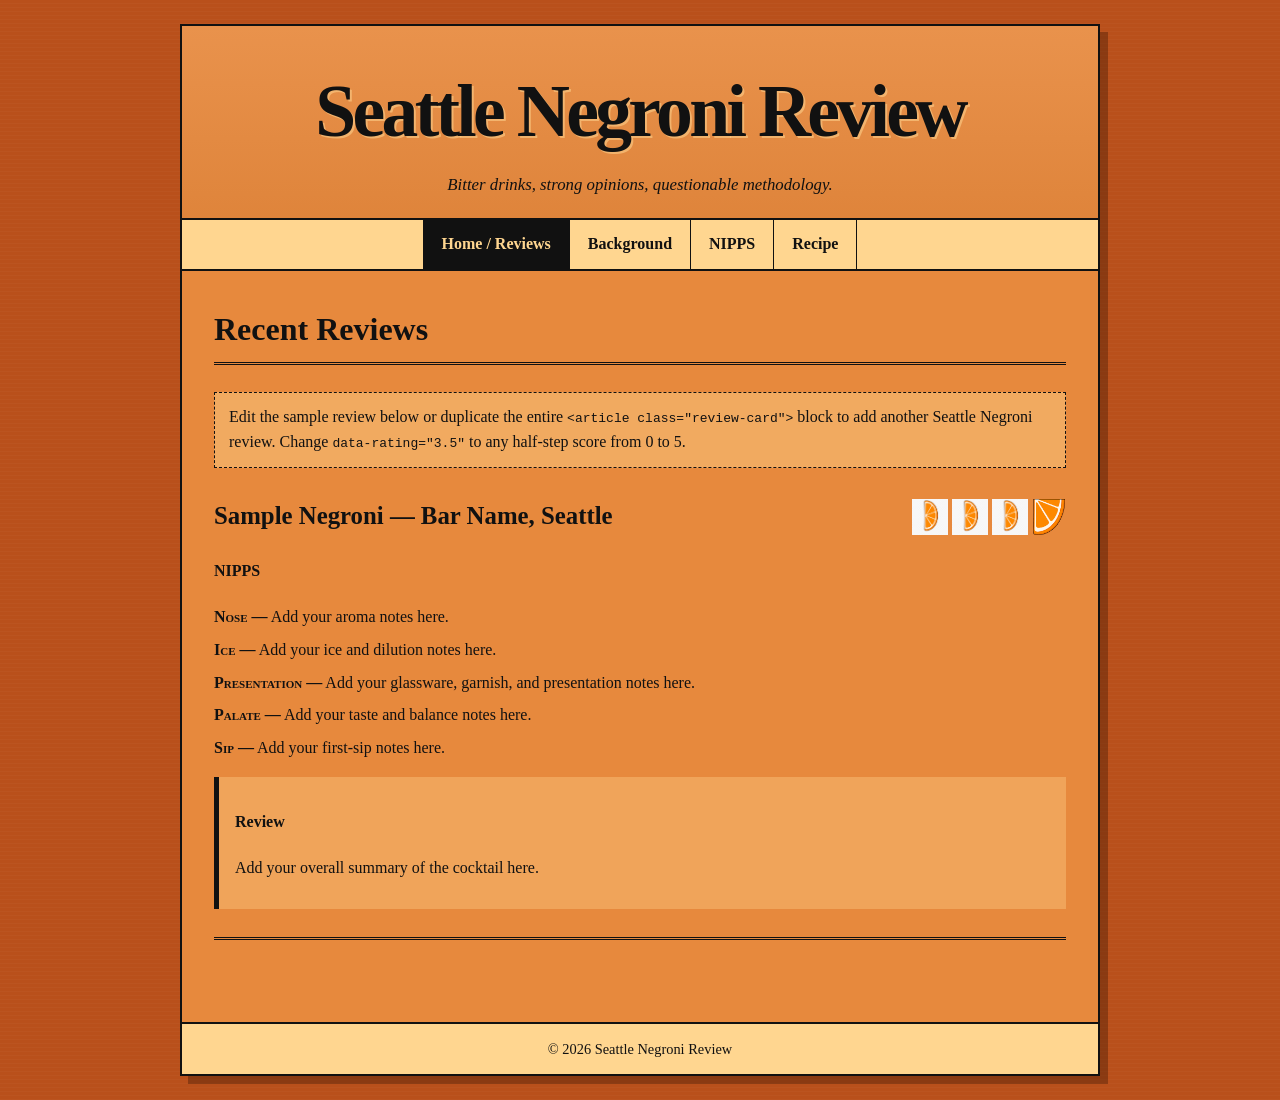
<file: index.html>
<!doctype html>
<html lang="en">
<head>
  <meta charset="utf-8">
  <meta name="viewport" content="width=device-width, initial-scale=1">
  <meta name="description" content="Reviews of Negroni cocktails served around Seattle, Washington.">
  <title>Seattle Negroni Review</title>
  <link rel="stylesheet" href="styles.css">
  <script src="script.js" defer></script>
</head>
<body>
  <a class="skip-link" href="#main-content">Skip to content</a>
  <div class="site-shell">
    <header class="site-header">
      <h1 class="site-title">Seattle Negroni Review</h1>
      <p class="site-tagline">Bitter drinks, strong opinions, questionable methodology.</p>
    </header>
    <nav class="top-nav" aria-label="Primary navigation">
      <a href="index.html" aria-current="page">Home / Reviews</a>
      <a href="background.html">Background</a>
      <a href="nipps.html">NIPPS</a>
      <a href="recipe.html">Recipe</a>
    </nav>

    <main id="main-content">
      <h2 class="page-heading">Recent Reviews</h2>
      <p class="intro-note">Edit the sample review below or duplicate the entire <code>&lt;article class="review-card"&gt;</code> block to add another Seattle Negroni review. Change <code>data-rating="3.5"</code> to any half-step score from 0 to 5.</p>

      <article class="review-card">
        <header class="review-header">
          <h3 class="review-title"><strong>Sample Negroni — Bar Name, Seattle</strong></h3>
          <div class="slice-rating" data-rating="3.5"></div>
        </header>

        <section aria-labelledby="sample-nipps">
          <h4 id="sample-nipps">NIPPS</h4>
          <ul class="nipps-list">
            <li><strong>Nose —</strong> Add your aroma notes here.</li>
            <li><strong>Ice —</strong> Add your ice and dilution notes here.</li>
            <li><strong>Presentation —</strong> Add your glassware, garnish, and presentation notes here.</li>
            <li><strong>Palate —</strong> Add your taste and balance notes here.</li>
            <li><strong>Sip —</strong> Add your first-sip notes here.</li>
          </ul>
        </section>

        <section class="review-summary" aria-labelledby="sample-review">
          <h4 id="sample-review">Review</h4>
          <p>Add your overall summary of the cocktail here.</p>
        </section>
      </article>
    </main>

    <footer class="site-footer">© <span data-current-year></span> Seattle Negroni Review</footer>
  </div>
</body>
</html>
</file>
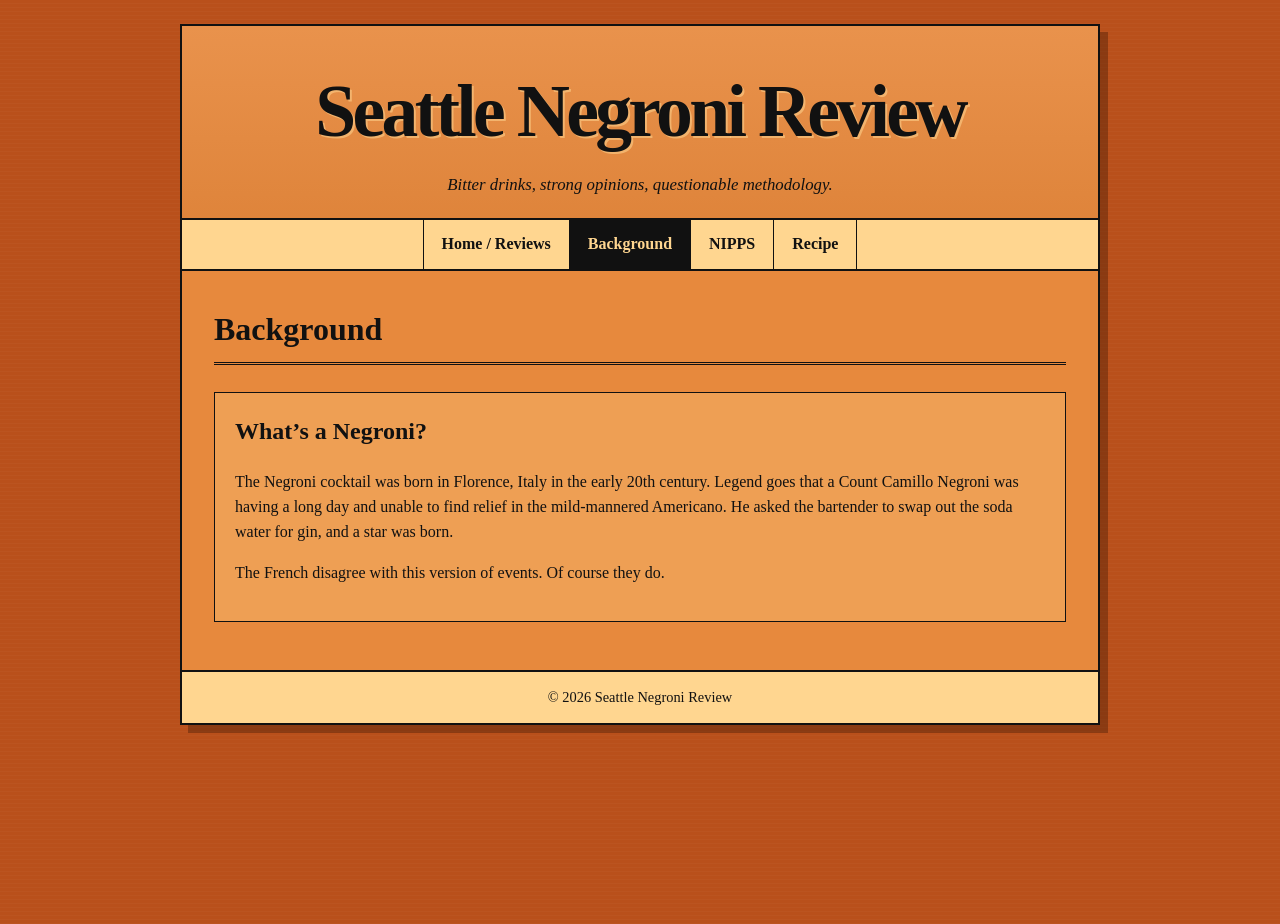
<file: background.html>
<!doctype html>
<html lang="en">
<head>
  <meta charset="utf-8">
  <meta name="viewport" content="width=device-width, initial-scale=1">
  <title>Background | Seattle Negroni Review</title>
  <link rel="stylesheet" href="styles.css">
  <script src="script.js" defer></script>
</head>
<body>
  <a class="skip-link" href="#main-content">Skip to content</a>
  <div class="site-shell">
    <header class="site-header"><h1 class="site-title">Seattle Negroni Review</h1><p class="site-tagline">Bitter drinks, strong opinions, questionable methodology.</p></header>
    <nav class="top-nav" aria-label="Primary navigation">
      <a href="index.html">Home / Reviews</a><a href="background.html" aria-current="page">Background</a><a href="nipps.html">NIPPS</a><a href="recipe.html">Recipe</a>
    </nav>
    <main id="main-content">
      <h2 class="page-heading">Background</h2>
      <article class="prose-card">
        <h2>What’s a Negroni?</h2>
        <p>The Negroni cocktail was born in Florence, Italy in the early 20th century. Legend goes that a Count Camillo Negroni was having a long day and unable to find relief in the mild-mannered Americano. He asked the bartender to swap out the soda water for gin, and a star was born.</p>
        <p>The French disagree with this version of events. Of course they do.</p>
      </article>
    </main>
    <footer class="site-footer">© <span data-current-year></span> Seattle Negroni Review</footer>
  </div>
</body>
</html>
</file>
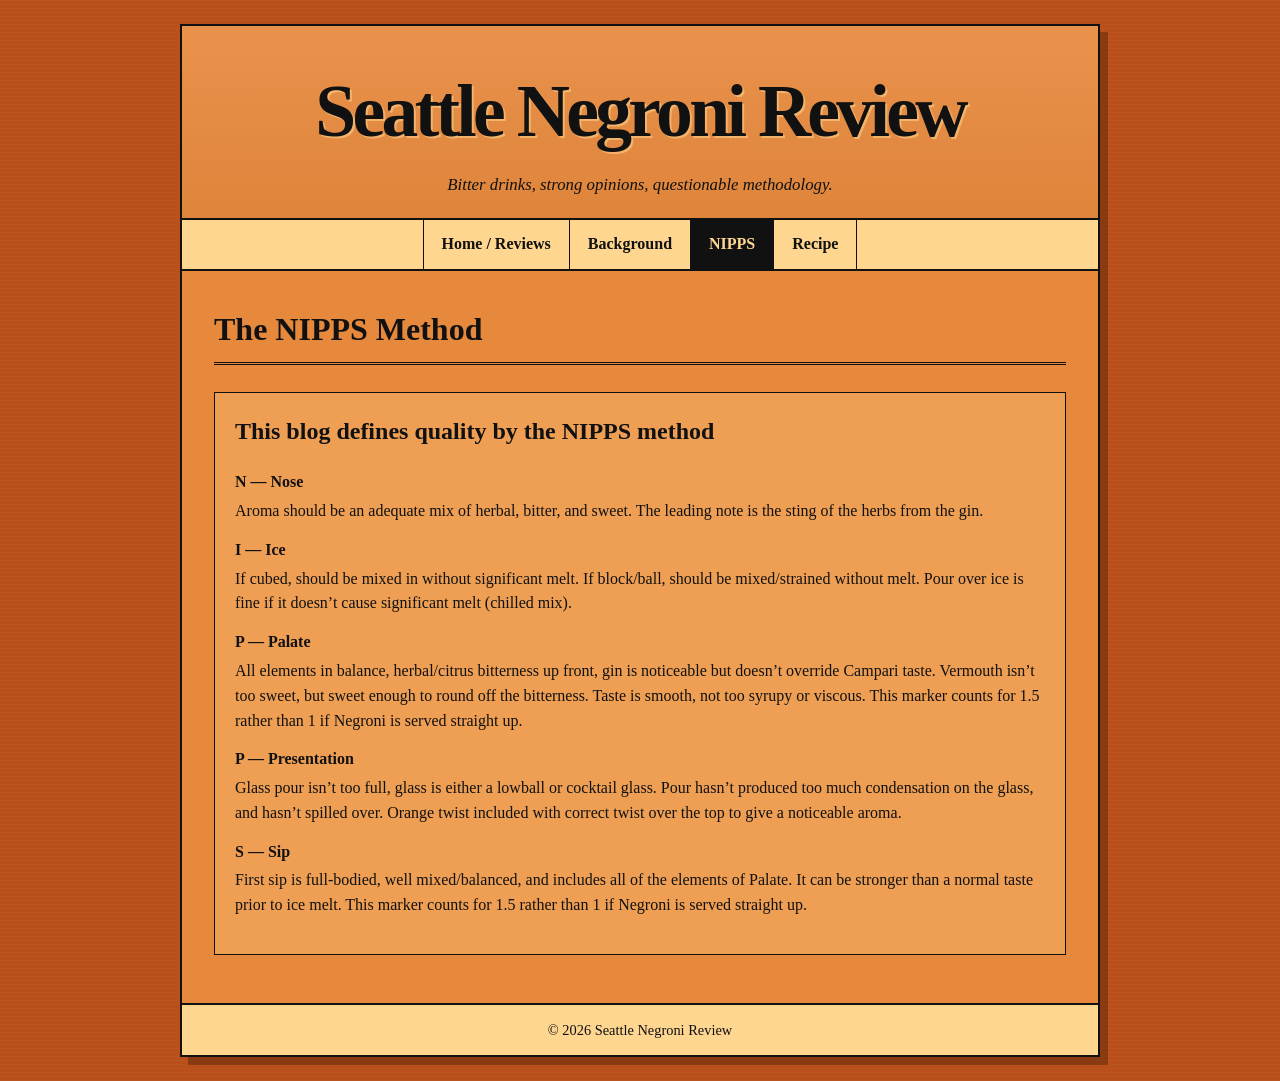
<file: nipps.html>
<!doctype html>
<html lang="en">
<head>
  <meta charset="utf-8">
  <meta name="viewport" content="width=device-width, initial-scale=1">
  <title>NIPPS | Seattle Negroni Review</title>
  <link rel="stylesheet" href="styles.css">
  <script src="script.js" defer></script>
</head>
<body>
  <a class="skip-link" href="#main-content">Skip to content</a>
  <div class="site-shell">
    <header class="site-header"><h1 class="site-title">Seattle Negroni Review</h1><p class="site-tagline">Bitter drinks, strong opinions, questionable methodology.</p></header>
    <nav class="top-nav" aria-label="Primary navigation">
      <a href="index.html">Home / Reviews</a><a href="background.html">Background</a><a href="nipps.html" aria-current="page">NIPPS</a><a href="recipe.html">Recipe</a>
    </nav>
    <main id="main-content">
      <h2 class="page-heading">The NIPPS Method</h2>
      <article class="prose-card">
        <h2>This blog defines quality by the NIPPS method</h2>
        <dl>
          <dt>N — Nose</dt>
          <dd>Aroma should be an adequate mix of herbal, bitter, and sweet. The leading note is the sting of the herbs from the gin.</dd>
          <dt>I — Ice</dt>
          <dd>If cubed, should be mixed in without significant melt. If block/ball, should be mixed/strained without melt. Pour over ice is fine if it doesn’t cause significant melt (chilled mix).</dd>
          <dt>P — Palate</dt>
          <dd>All elements in balance, herbal/citrus bitterness up front, gin is noticeable but doesn’t override Campari taste. Vermouth isn’t too sweet, but sweet enough to round off the bitterness. Taste is smooth, not too syrupy or viscous. This marker counts for 1.5 rather than 1 if Negroni is served straight up.</dd>
          <dt>P — Presentation</dt>
          <dd>Glass pour isn’t too full, glass is either a lowball or cocktail glass. Pour hasn’t produced too much condensation on the glass, and hasn’t spilled over. Orange twist included with correct twist over the top to give a noticeable aroma.</dd>
          <dt>S — Sip</dt>
          <dd>First sip is full-bodied, well mixed/balanced, and includes all of the elements of Palate. It can be stronger than a normal taste prior to ice melt. This marker counts for 1.5 rather than 1 if Negroni is served straight up.</dd>
        </dl>
      </article>
    </main>
    <footer class="site-footer">© <span data-current-year></span> Seattle Negroni Review</footer>
  </div>
</body>
</html>
</file>
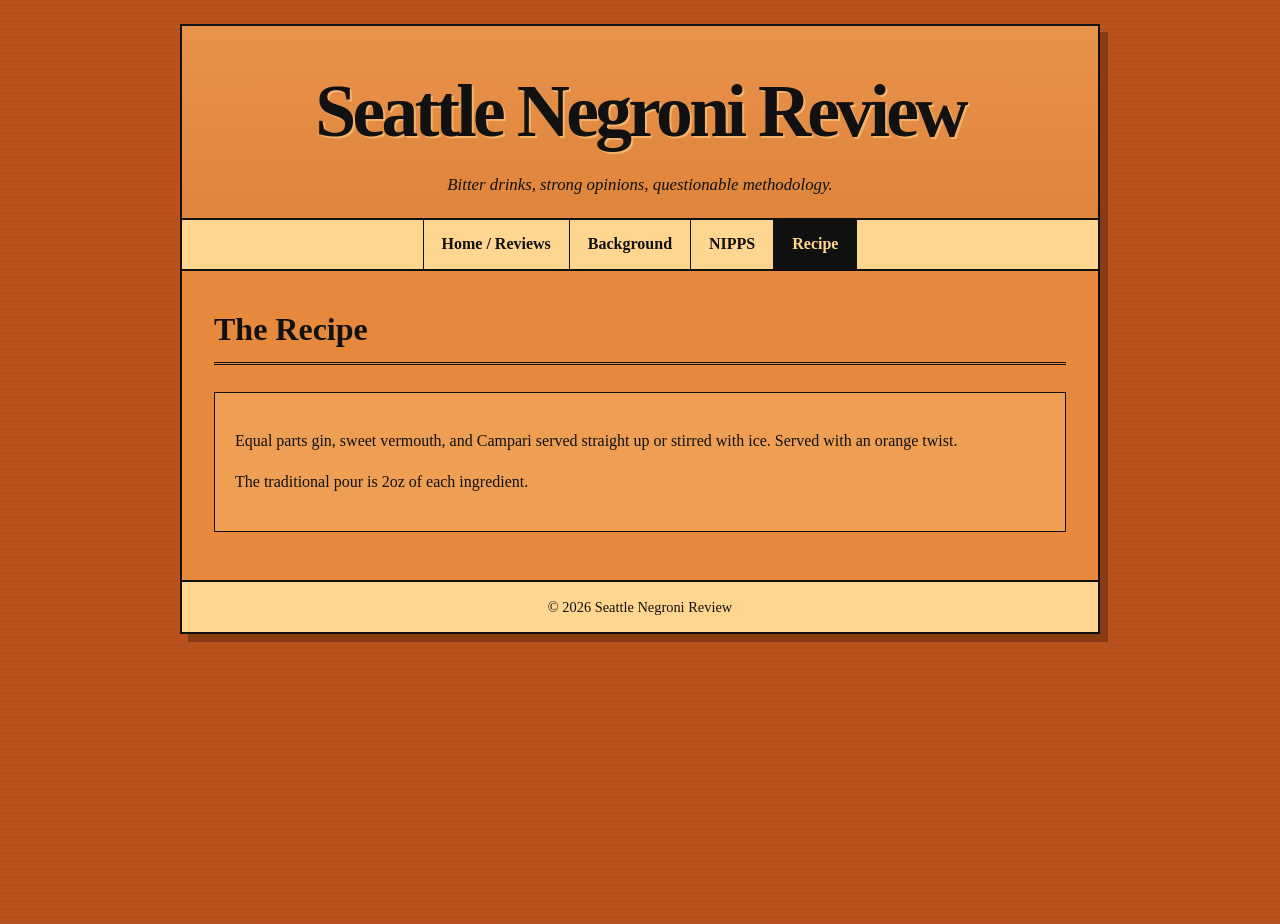
<file: recipe.html>
<!doctype html>
<html lang="en">
<head>
  <meta charset="utf-8">
  <meta name="viewport" content="width=device-width, initial-scale=1">
  <title>Recipe | Seattle Negroni Review</title>
  <link rel="stylesheet" href="styles.css">
  <script src="script.js" defer></script>
</head>
<body>
  <a class="skip-link" href="#main-content">Skip to content</a>
  <div class="site-shell">
    <header class="site-header"><h1 class="site-title">Seattle Negroni Review</h1><p class="site-tagline">Bitter drinks, strong opinions, questionable methodology.</p></header>
    <nav class="top-nav" aria-label="Primary navigation">
      <a href="index.html">Home / Reviews</a><a href="background.html">Background</a><a href="nipps.html">NIPPS</a><a href="recipe.html" aria-current="page">Recipe</a>
    </nav>
    <main id="main-content">
      <h2 class="page-heading">The Recipe</h2>
      <article class="prose-card">
        <p>Equal parts gin, sweet vermouth, and Campari served straight up or stirred with ice. Served with an orange twist.</p>
        <p>The traditional pour is 2oz of each ingredient.</p>
      </article>
    </main>
    <footer class="site-footer">© <span data-current-year></span> Seattle Negroni Review</footer>
  </div>
</body>
</html>
</file>
<file: styles.css>
:root {
  --burnt-orange: #b9501b;
  --paper: #e7893d;
  --ink: #111;
  --cream: #ffd690;
  --border: #111;
  --shadow: rgba(51, 18, 2, 0.35);
}

* { box-sizing: border-box; }

html { scroll-behavior: smooth; }

body {
  margin: 0;
  min-height: 100vh;
  color: var(--ink);
  background:
    repeating-linear-gradient(0deg, rgba(255,255,255,.025) 0 1px, transparent 1px 4px),
    var(--burnt-orange);
  font-family: Georgia, "Times New Roman", serif;
  line-height: 1.55;
}

.site-shell {
  width: min(920px, calc(100% - 28px));
  margin: 24px auto;
  background: var(--paper);
  border: 2px solid var(--border);
  box-shadow: 8px 8px 0 var(--shadow);
}

.site-header {
  padding: 28px 28px 20px;
  text-align: center;
  border-bottom: 2px solid var(--border);
  background: linear-gradient(rgba(255,255,255,.08), rgba(0,0,0,.035));
}

.site-title {
  margin: 0;
  font-size: clamp(2.2rem, 7vw, 4.6rem);
  letter-spacing: -0.05em;
  text-shadow: 2px 2px 0 rgba(255, 214, 144, .55);
}

.site-tagline {
  margin: 4px 0 0;
  font-style: italic;
  font-size: 1.05rem;
}

.top-nav {
  display: flex;
  justify-content: center;
  flex-wrap: wrap;
  border-bottom: 2px solid var(--border);
  background: var(--cream);
}

.top-nav a {
  color: var(--ink);
  text-decoration: none;
  font-weight: 700;
  padding: 12px 18px;
  border-right: 1px solid var(--border);
}

.top-nav a:first-child { border-left: 1px solid var(--border); }
.top-nav a:hover,
.top-nav a[aria-current="page"] {
  background: var(--ink);
  color: var(--cream);
}

main { padding: 34px 32px 48px; }

.page-heading {
  margin-top: 0;
  padding-bottom: 8px;
  border-bottom: 3px double var(--border);
  font-size: 2rem;
}

.intro-note {
  border: 1px dashed var(--border);
  background: rgba(255, 214, 144, .42);
  padding: 12px 14px;
  margin-bottom: 28px;
}

.review-card {
  margin: 0 0 34px;
  padding: 0 0 28px;
  border-bottom: 3px double var(--border);
}

.review-header {
  display: flex;
  align-items: center;
  justify-content: space-between;
  gap: 18px;
  flex-wrap: wrap;
}

.review-title {
  margin: 0;
  font-size: 1.55rem;
}

.slice-rating {
  display: inline-flex;
  gap: 4px;
  min-height: 42px;
  align-items: center;
}

.orange-slice {
  width: 36px;
  height: 36px;
  object-fit: contain;
  transform-origin: 50% 70%;
  animation: jiggle 1.8s steps(2, jump-none) infinite;
}

.orange-slice:nth-child(even) { animation-delay: .4s; }
.orange-slice.half { width: 34px; }

@keyframes jiggle {
  0%, 49% { transform: translateY(0) rotate(-3deg); }
  50%, 100% { transform: translateY(-2px) rotate(3deg); }
}

@media (prefers-reduced-motion: reduce) {
  .orange-slice { animation: none; }
}

.nipps-list {
  list-style: none;
  padding: 0;
  margin: 16px 0;
}

.nipps-list li {
  margin: 8px 0;
  padding-left: 1.1rem;
  text-indent: -1.1rem;
}

.nipps-list strong { font-variant: small-caps; }

.review-summary {
  background: rgba(255, 214, 144, .35);
  border-left: 5px solid var(--border);
  padding: 12px 16px;
}

.prose-card {
  background: rgba(255, 214, 144, .28);
  border: 1px solid var(--border);
  padding: 20px;
}

.prose-card h2 { margin-top: 0; }
.prose-card dt { font-weight: 700; margin-top: 14px; }
.prose-card dd { margin: 4px 0 0 0; }

.site-footer {
  padding: 14px 24px;
  border-top: 2px solid var(--border);
  text-align: center;
  font-size: .9rem;
  background: var(--cream);
}

.skip-link {
  position: absolute;
  left: -9999px;
}
.skip-link:focus {
  left: 10px;
  top: 10px;
  z-index: 10;
  background: #fff;
  padding: 8px;
  border: 2px solid #000;
}

@media (max-width: 620px) {
  .site-shell { margin: 10px auto; width: calc(100% - 18px); box-shadow: 4px 4px 0 var(--shadow); }
  main { padding: 24px 18px 36px; }
  .site-header { padding-inline: 18px; }
  .top-nav { display: grid; grid-template-columns: 1fr 1fr; }
  .top-nav a, .top-nav a:first-child { border: 1px solid var(--border); text-align: center; }
  .review-header { align-items: flex-start; }
}
</file>
